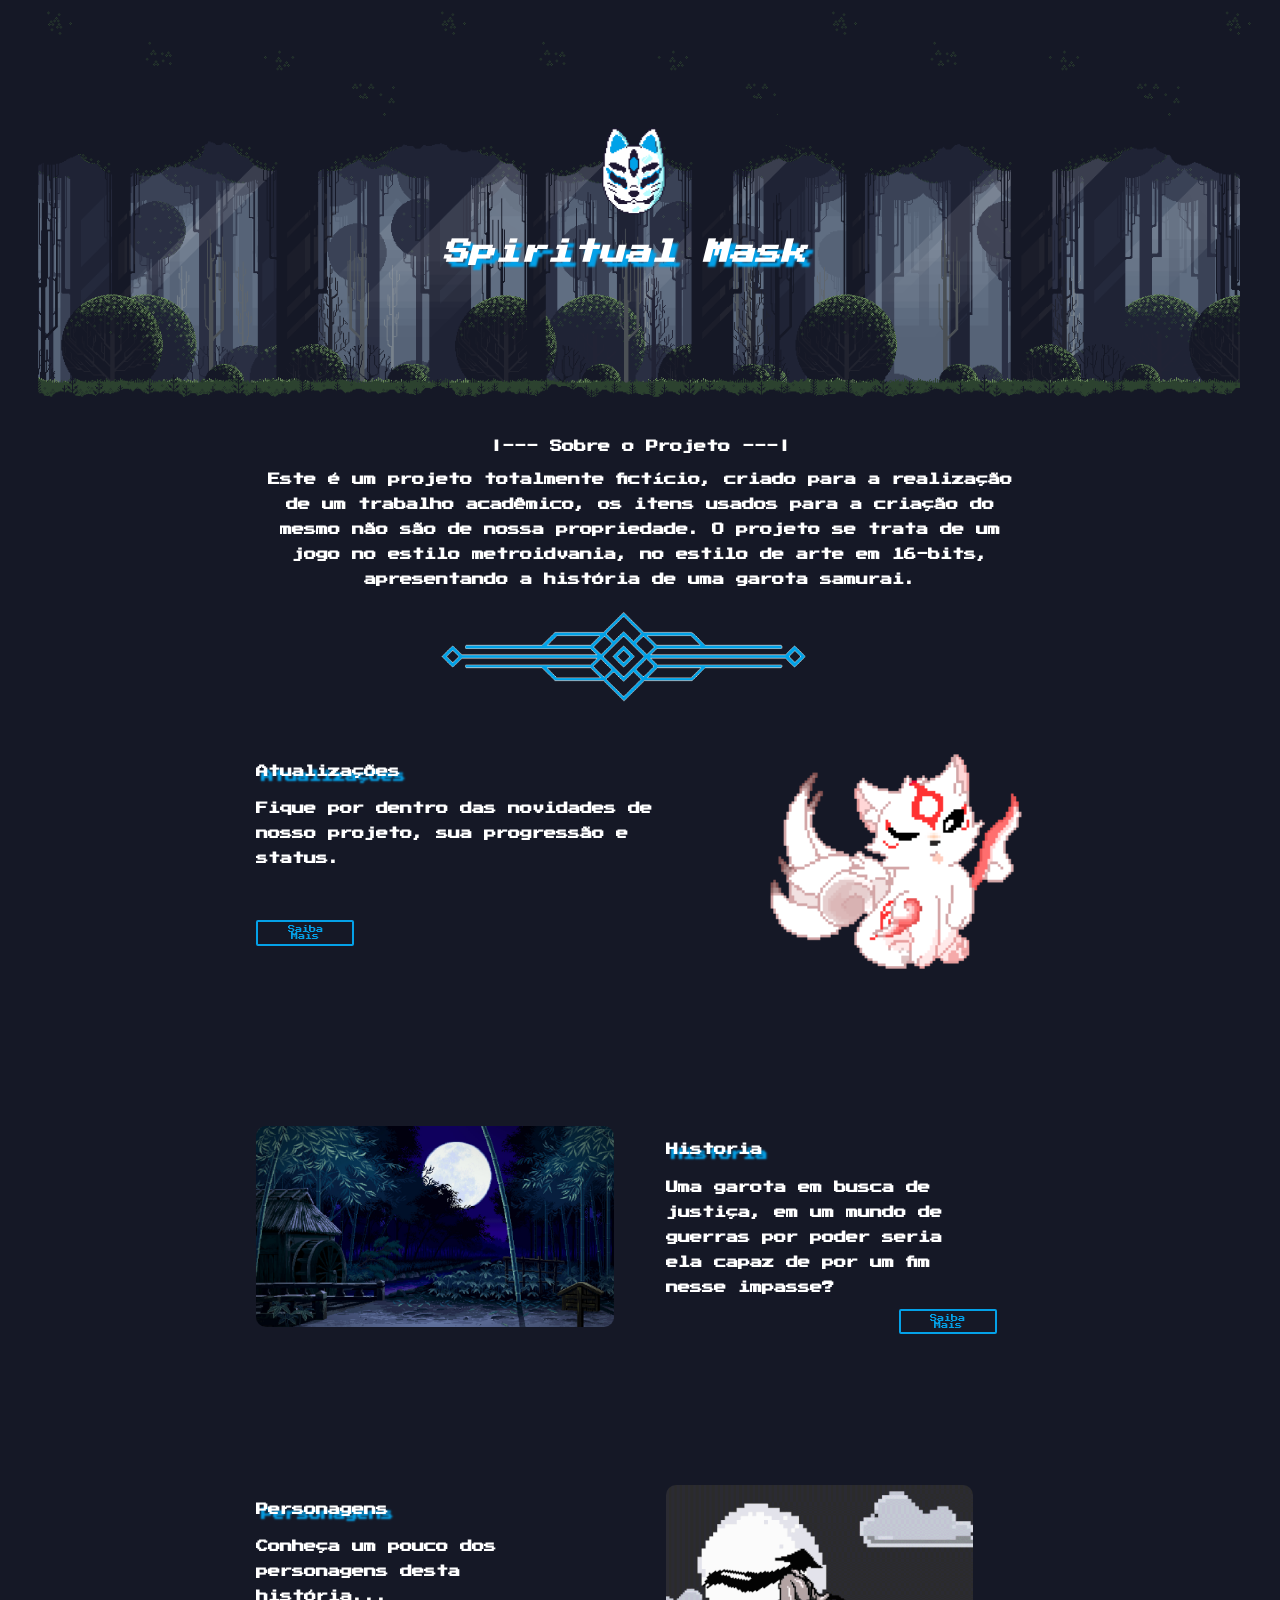
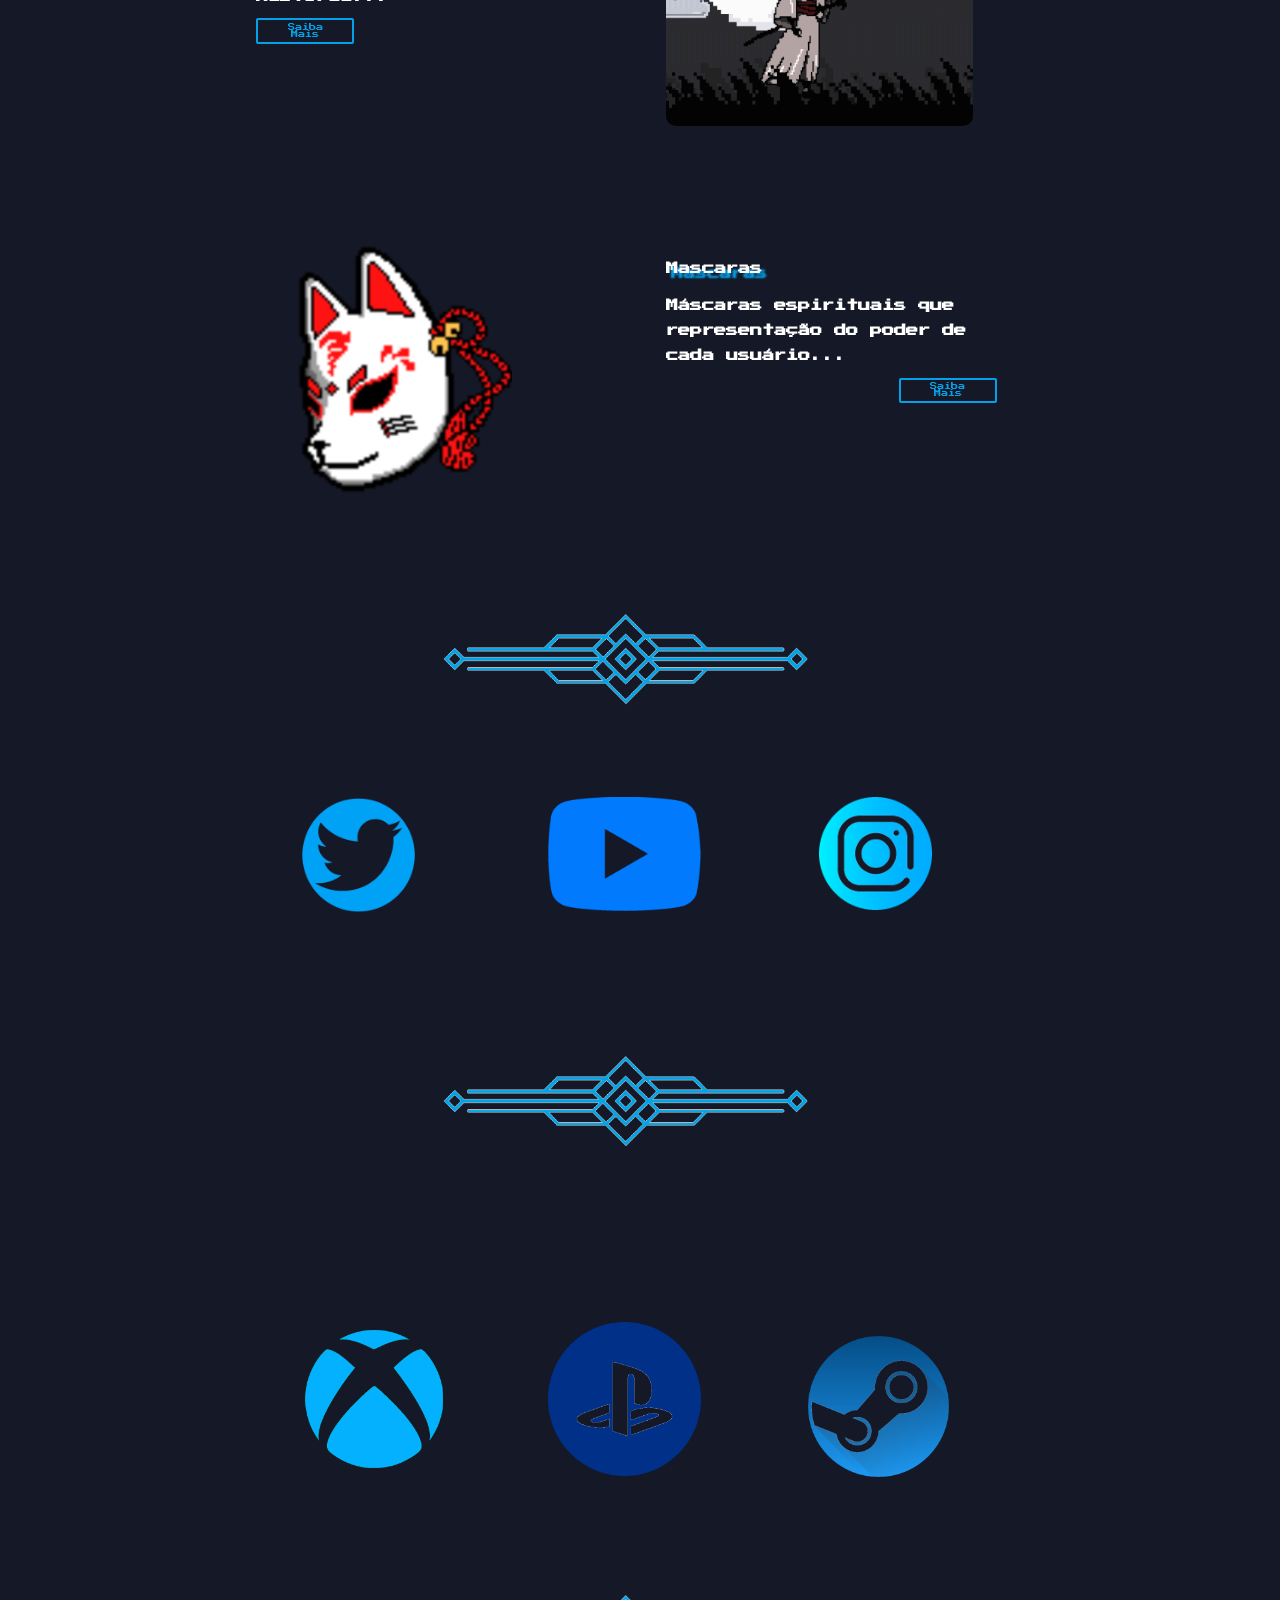
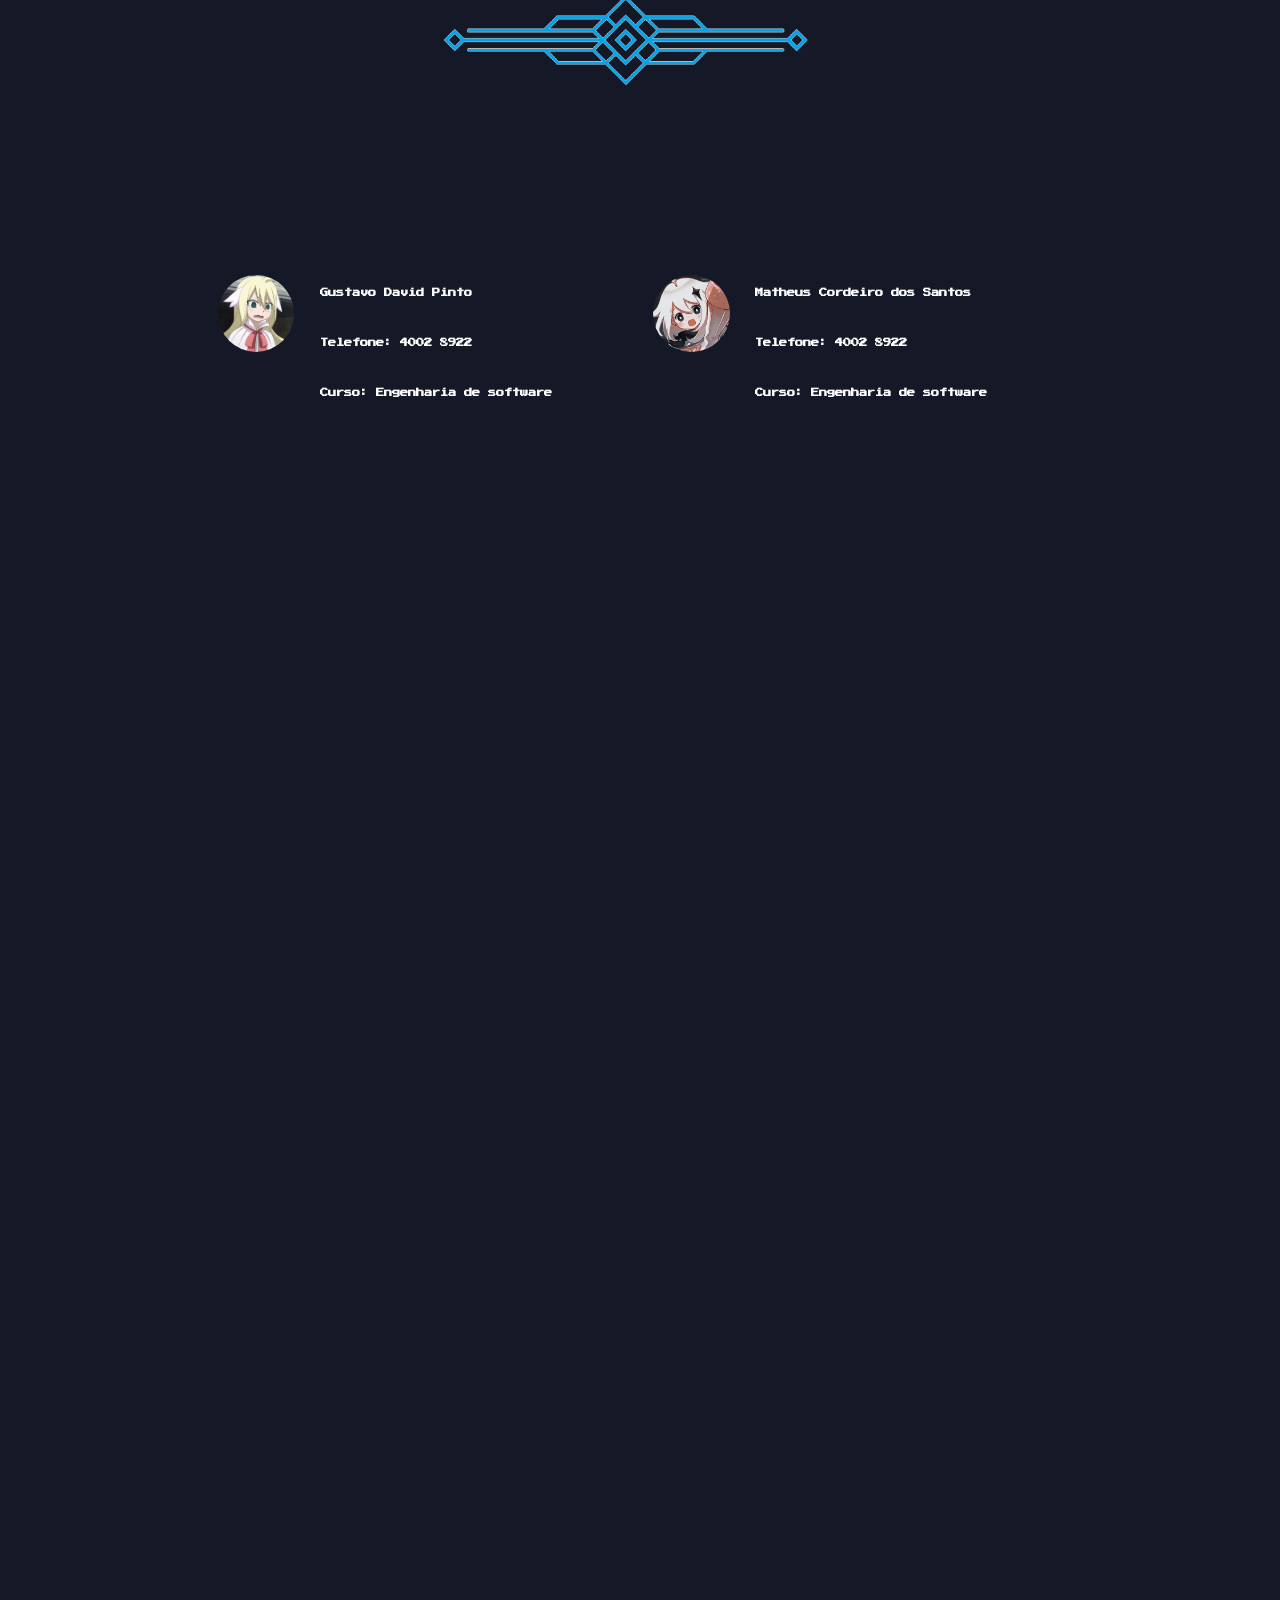
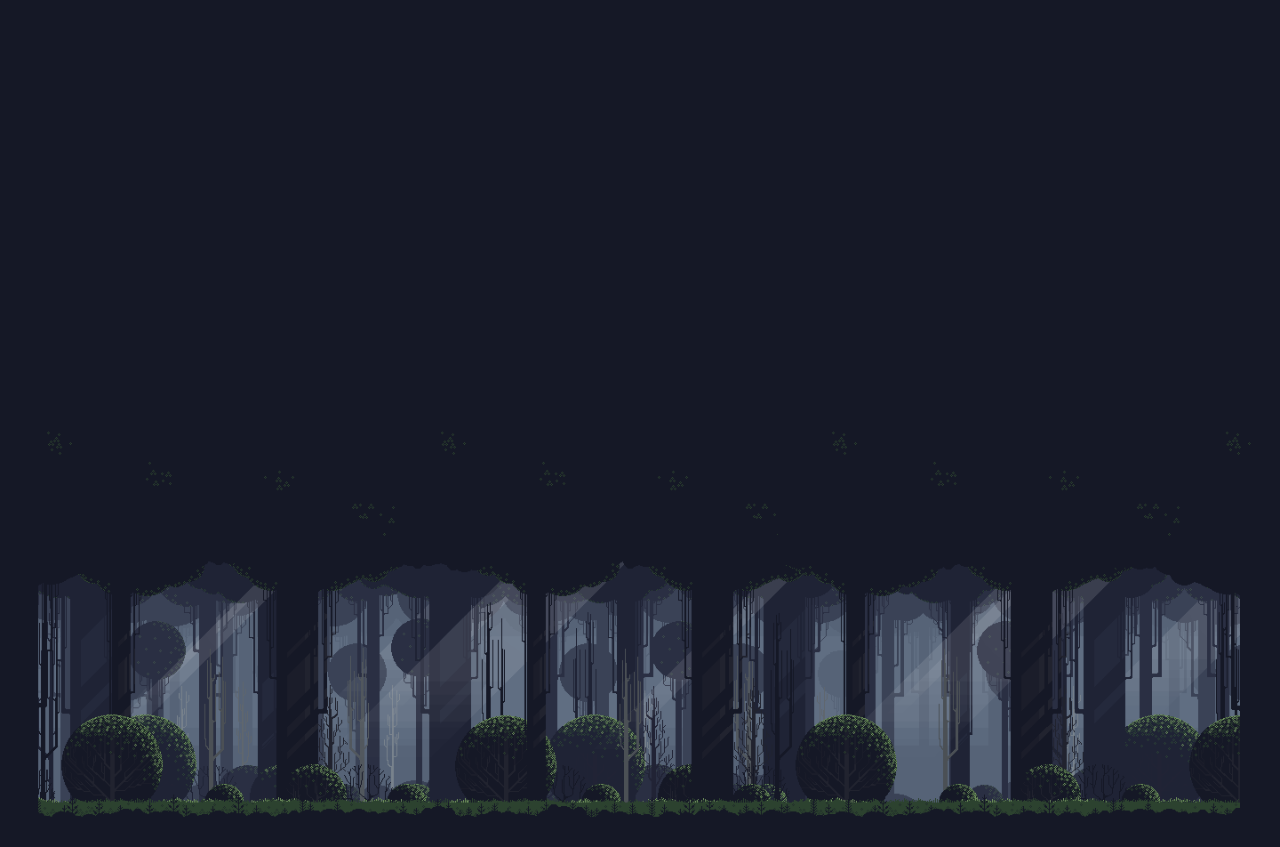
<file: bin/view/index.html>
<!DOCTYPE html>

<html lang="pt-br">

<head>
    <meta charset="utf-8">
    <meta name="viewport" content="width=device-width">
    <title>Spiritual Mask</title>
    <link rel="stylesheet" href="style.css">
    <link rel="shortcut icon" href="Imagens/ImagensMascaras/KitsuneMask.png">
</head>

<body>
    <header class="ContainerTitulo">

        <header class="ImagemFundo">
            <img src="Imagens/ImagensFundo/Titulo.png">
        </header>

        <header class="MaskKitsune">
            <a href="index.html">
                <img src="Imagens/ImagensMascaras/KitsuneMask.png">
            </a>
        </header>

        <header class="textLink">
            <h1>
                <p><a href="index.html"> Spiritual Mask</a></p>
            </h1>
        </header>
    </header>

    <!------------------------------------------------------------------------------------------------------------------------------------------------------------------------>

    <main class="ContainMain">
        <main class="SobreProjeto">
            <h1><a>|--- Sobre o Projeto ---|</a></h1>

            <h1><a>Este é um projeto totalmente fictício, criado para a realização de um trabalho acadêmico, os itens
                    usados para a criação do mesmo não são de nossa propriedade.
                    O projeto se trata de um jogo no estilo metroidvania, no estilo de arte em 16-bits, apresentando a
                    história de uma garota samurai.
                </a></h1>
        </main>
      
      <main class="SeparadorAtualizacoes">
                <img src="Imagens/ImagensFundo/Separador.png">
            </main>

        <!------------------------------------------------------------------------------------------------------------------------------------------------------------------------>

        <main class="Atualizacoes">
          
            <main class="ImagemAtualizacoes">

                <img src="Imagens/ImagensPersonagens/kitsune.png">

            </main>
            <main class="TextoAtualizacoes">
                <h1> <a>
                        <p>
                            Atualizações
                        </p>
                    </a></h1>

                <h1> <a>
                        Fique por dentro das novidades de nosso projeto, sua progressão e status.
                    </a></h1>

                <main class="btAtualizacao">
                    <a href='Construcao.html'><button>Saiba Mais</button></a>
                </main>
            </main>
        </main>

        <!------------------------------------------------------------------------------------------------------------------------------------------------------------------------>

        <main class="Historia">
            <main class="ImagemHistoria">

                <img src="Imagens/ImagensFundo/Cenario.png">

            </main>
            <main class="TextoHistoria">
                <h1> <a>
                        <p>
                            Historia
                        </p>
                    </a></h1>

                <h1> <a>
                        Uma garota em busca de justiça, em um mundo de guerras por poder seria ela
                        capaz de por um fim nesse impasse?
                    </a></h1>

                <main class="btHistoria">
                    <a href='Construcao.html'><button>Saiba Mais</button></a>
                </main>
            </main>

        </main>

        <!------------------------------------------------------------------------------------------------------------------------------------------------------------------------>

        <main class="Personagens">
            <main class="ImagemPersonagens">

                <img src="Imagens/ImagensFundo/Personagem.png">

            </main>
            <main class="TextoPersonagens">
                <h1> <a>
                        <p>
                            Personagens
                        </p>
                    </a></h1>

                <h1> <a>
                        Conheça um pouco dos personagens desta história...
                    </a></h1>

                <main class="btPersonagens">
                    <a href='Personagens.html'><button>Saiba Mais</button></a>
                </main>
            </main>
        </main>

        <!------------------------------------------------------------------------------------------------------------------------------------------------------------------------>

        <main class="Mascaras">
            <main class="ImagemMascaras">

                <img src="Imagens/ImagensMascaras/kitsuneMask1.png">

            </main>
            <main class="TextoMascaras">
                <h1> <a>
                        <p>
                            Mascaras
                        </p>
                    </a></h1>

                <h1> <a>
                        Máscaras espirituais que representação do poder de cada usuário...
                    </a></h1>

                <main class="btMascaras">
                    <a href='Construcao.html'><button>Saiba Mais</button></a>
                </main>

            </main>
        </main>

        <main class="SeparadorRedesSociais">
            <img src="Imagens/ImagensFundo/Separador.png">
        </main>

        <!------------------------------------------------------------------------------------------------------------------------------------------------------------------------>
      
        <main class="RedesSociais">

            <main class="Imagemtwitter">

                <a
                    href="https://twitter.com/i/flow/login?input_flow_data=%7B%22requested_variant%22%3A%22eyJsYW5nIjoicHQifQ%3D%3D%22%7D">
                    <img src="Imagens/ImagensFundo/Twitter.png">
                </a>

            </main>

            <main class="ImagemYouTube">

                <a href="https://www.youtube.com/">
                    <img src="Imagens/ImagensFundo/YouTube.png">
                </a>

            </main>

            <main class="ImagemInstagram">

                <a href="https://www.instagram.com/">
                    <img src="Imagens/ImagensFundo/Instagram.png">
                </a>

            </main>

        </main>

        <main class="SeparadorFimMain">
            <img src="Imagens/ImagensFundo/Separador.png">
        </main>

        <!------------------------------------------------------------------------------------------------------------------------------------------------------------------------>   

      <main class="Plataformas"> 

          <main class= "playstation">
            <img src="Imagens/ImagensFundo/Playstation.png">
          </main>

          <main class= "steam">
            <img src="Imagens/ImagensFundo/Steam.png">
          </main>

          <main class= "xbox">
            <img src="Imagens/ImagensFundo/Xbox.png">
          </main>

        </main>

      <main class="SeparadorFimMain3">
            <img src="Imagens/ImagensFundo/Separador.png">
        </main>
      
 <!------------------------------------------------------------------------------------------------------------------------------------------------------------------------>    
        <main class="containFim">

            <main class="GustavoDesenvolvedores">
                <img src="Imagens/ImagensFundo/Mavis.jpg">

            </main>

            <main class="TextGustavoDesenvolvedores">
                <h1><a>
                        Gustavo David Pinto<br><br>

                        Telefone: 4002 8922<br><br>

                        Curso: Engenharia de software
                    </a></h1>
            </main>


            <main class="MatheusDesenvolvedores">
                <img src="Imagens/ImagensFundo/paimon.jpg">

            </main>

            <main class="TextMatheusDesenvolvedores">
                <h1><a>
                        Matheus Cordeiro dos Santos<br><br>

                        Telefone: 4002 8922<br><br>

                        Curso: Engenharia de software
                    </a></h1>

            </main>
        </main>
    </main>


    <!---------------------------------------------------------------------Fim--------------------------------------------------------------------------------------------------->

    <footer >

        <footer class="containFimbackground">
            <img src = "Imagens/ImagensFundo/Titulo.png">
        </footer>
        
    </footer>

</body>

</html>
</file>
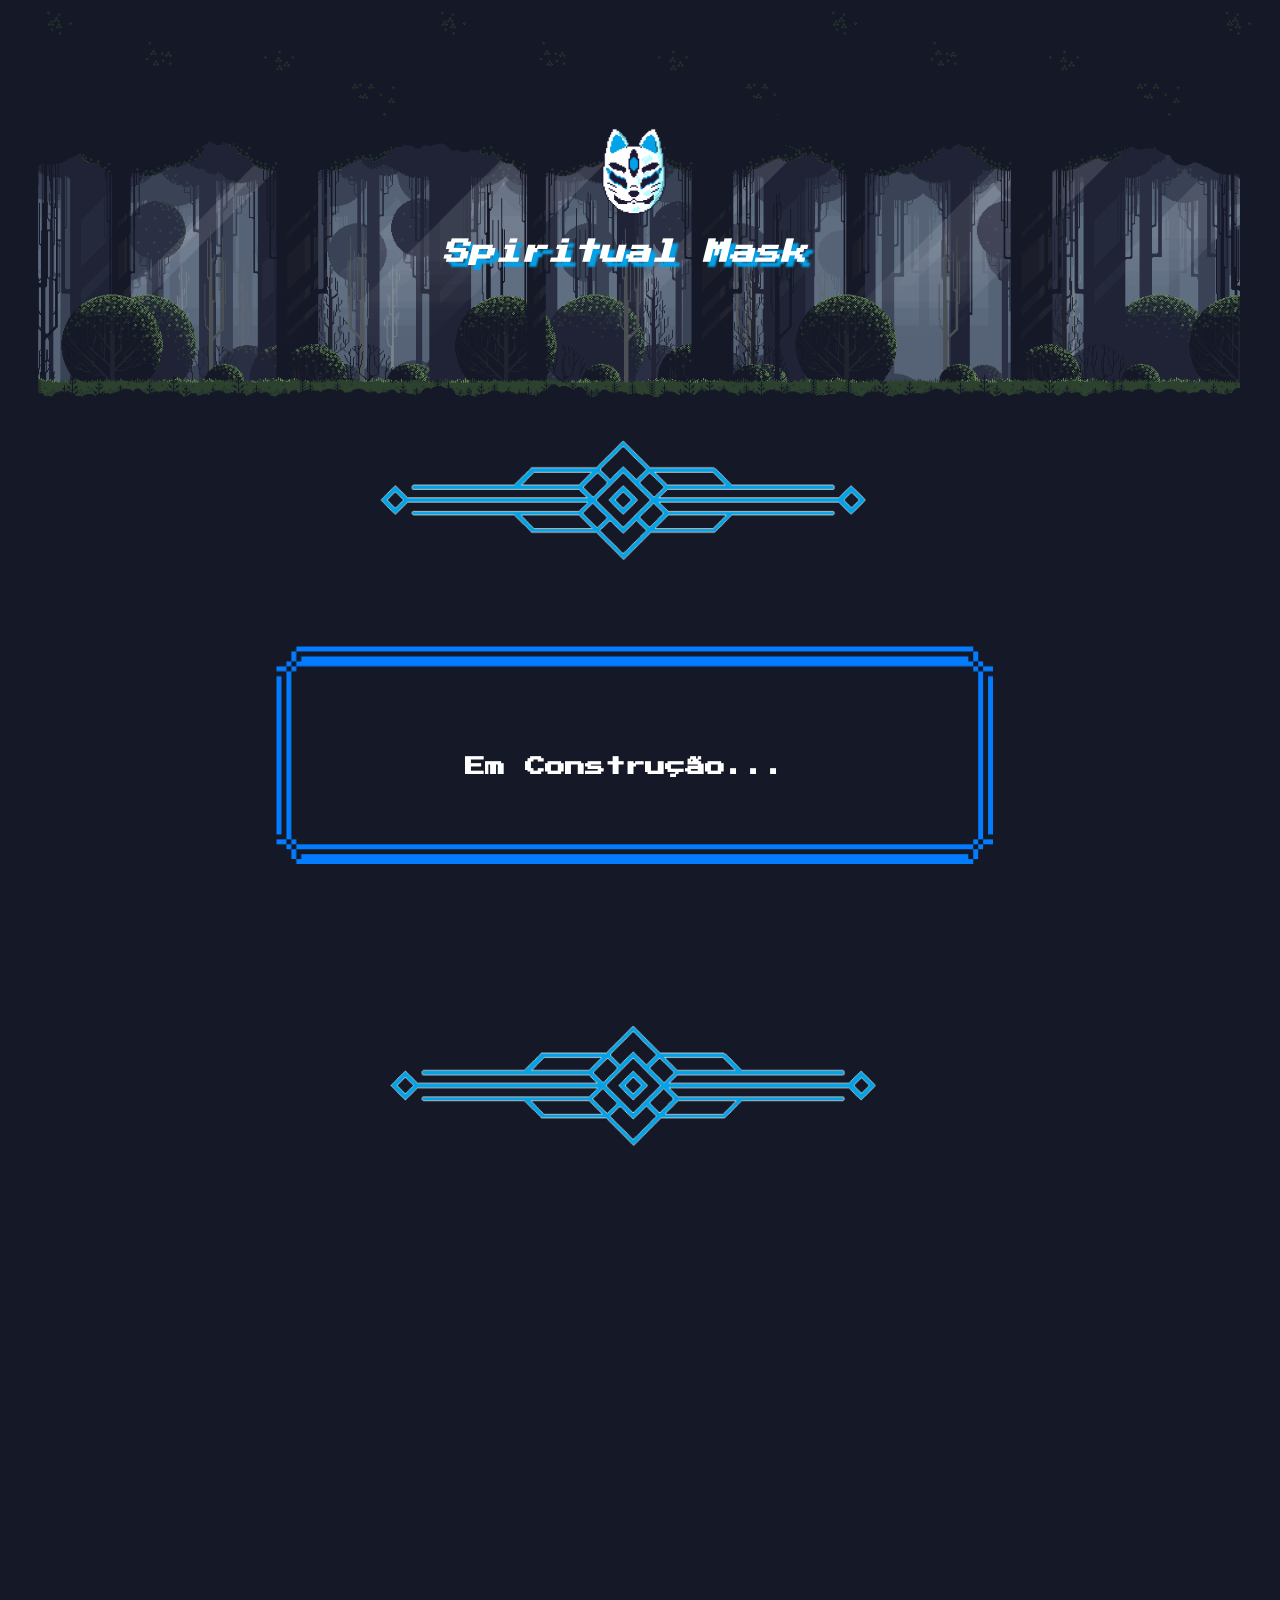
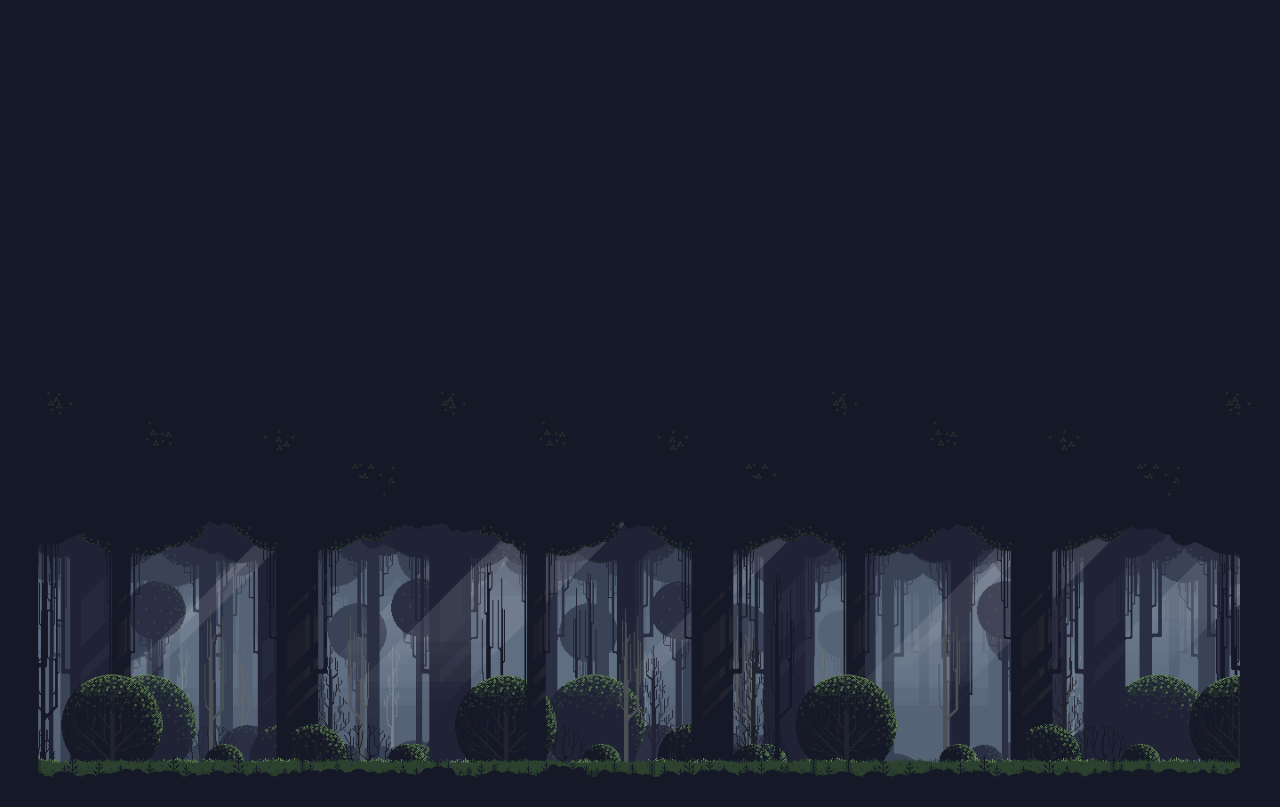
<file: bin/view/Construcao.html>
<!DOCTYPE html>

<html lang="pt-br">

<head>
    <meta charset="utf-8">
    <meta name="viewport" content="width=device-width">
    <title>Spiritual Mask</title>
    <link rel="stylesheet" href="style.css">
    <link rel="shortcut icon" href="Imagens/ImagensMascaras/KitsuneMask.png">
</head>

<body>
    <header class="ContainerTitulo">

        <header class="ImagemFundo">
            <img src="Imagens/ImagensFundo/Titulo.png">
        </header>

        <header class="MaskKitsune">
            <a href="index.html">
                <img src="Imagens/ImagensMascaras/KitsuneMask.png">
            </a>
        </header>

        <header class="textLink">
            <h1>
                <p><a href="index.html"> Spiritual Mask</a></p>
            </h1>
        </header>
    </header>
    
    <!------------------------------------------------------------------------------------------------------------------------------------------------------->

    <main class="ContainMain">
        <main class="MainConstrucao">

            <main class="SeparadorConstrucao">
                <img src="Imagens/ImagensFundo/Separador.png">
            </main>

            <main class="ConstrucaoFundo">
                <img src="Imagens/ImagensFundo/Dialogo.png">
            </main>
            <main class="ConstrucaoTexto">
                <h1><a>
                        Em Construção...
                    </a></h1>
            </main>
            <main class="SeparadorFimConstrucao">
                <img src="Imagens/ImagensFundo/Separador.png">
            </main>
        </main>
    </main>




    


    <footer>

       <footer class="containFimbackground3">
            <img src = "Imagens/ImagensFundo/Titulo.png">
          </footer>

    </footer>
</body>
</file>
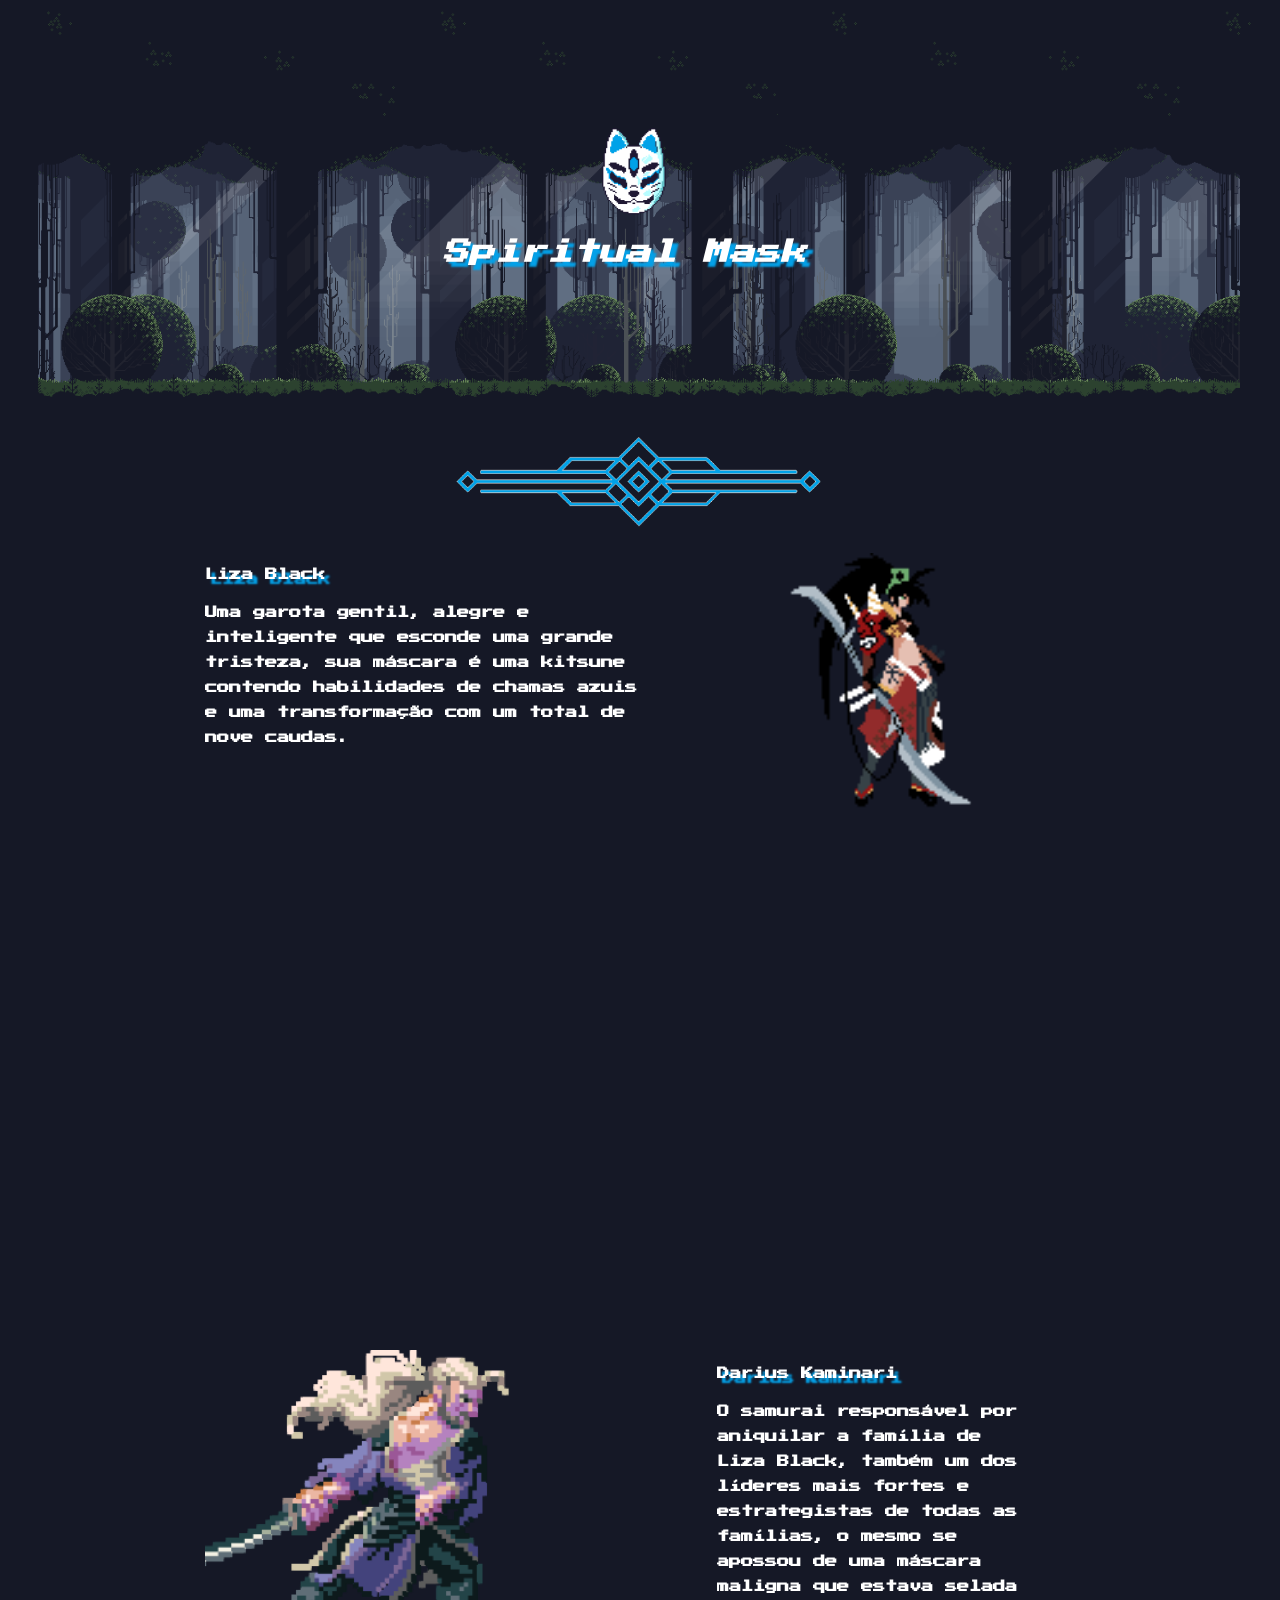
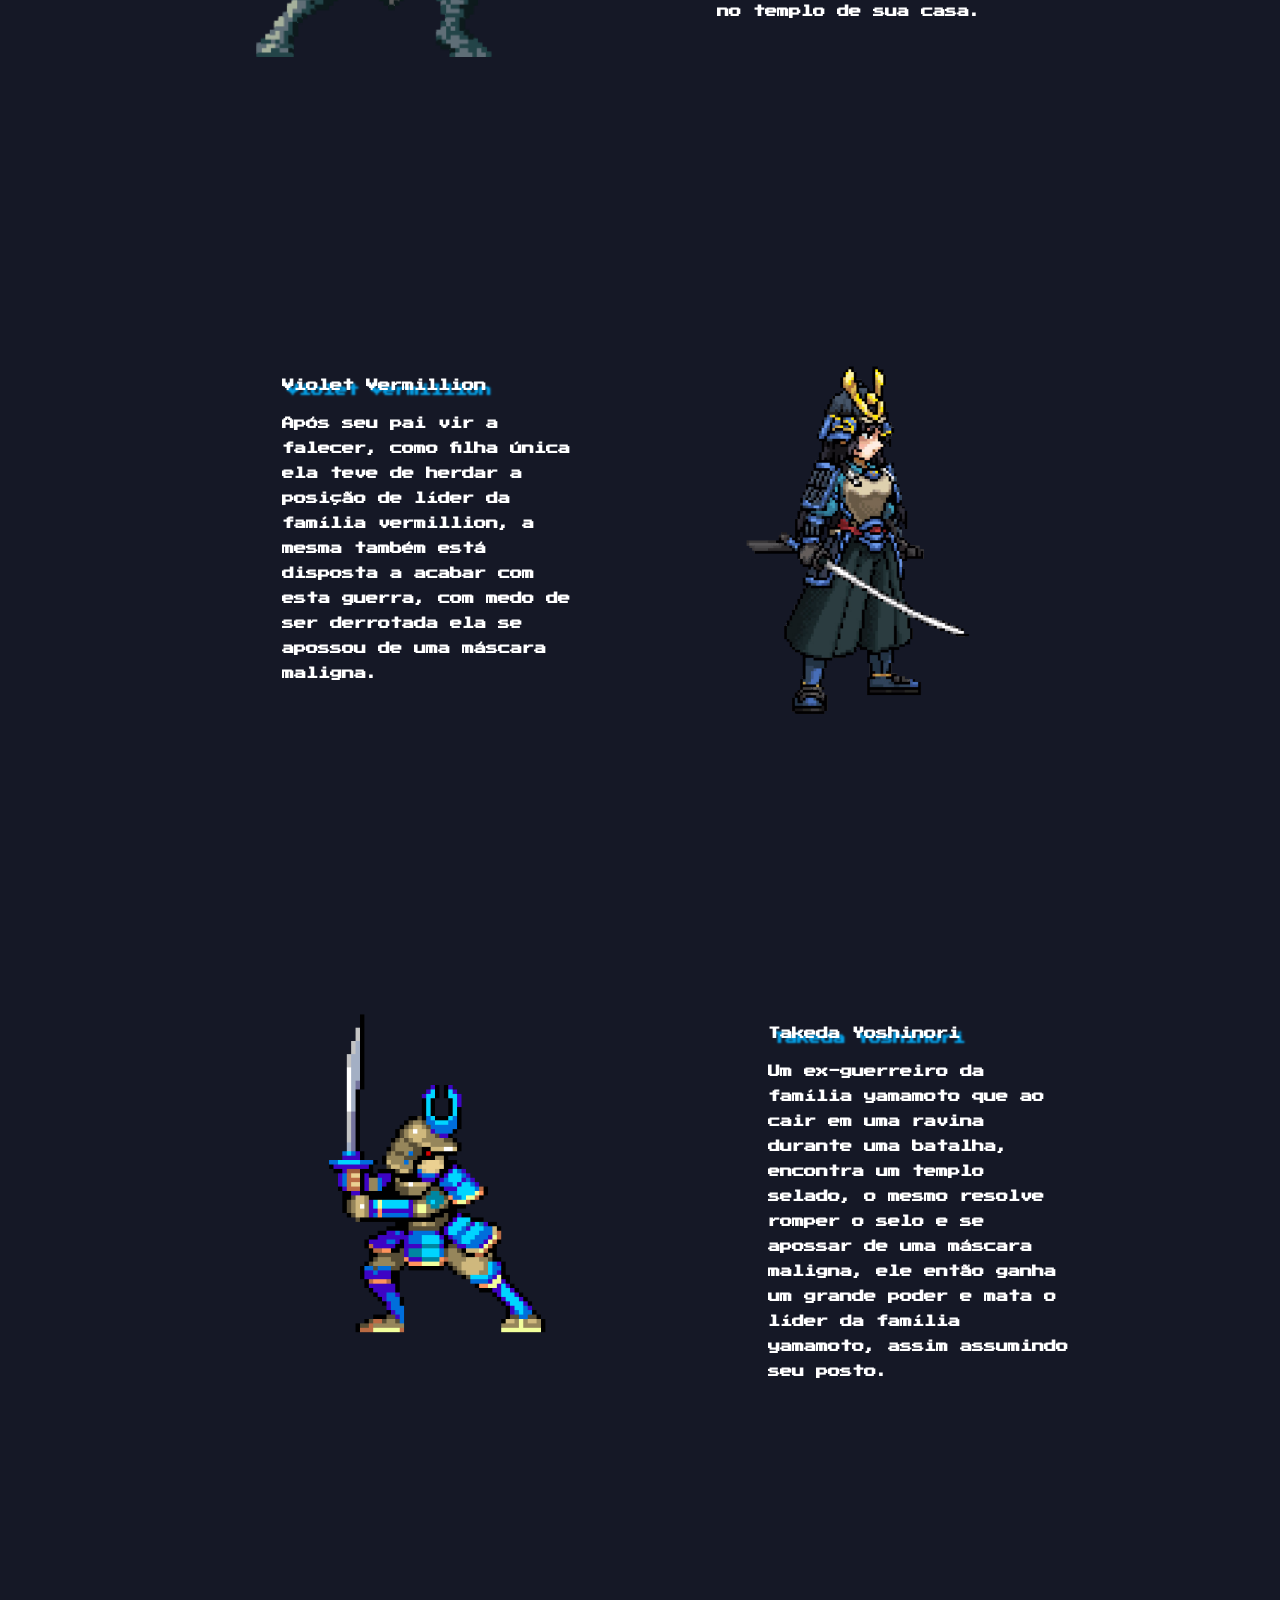
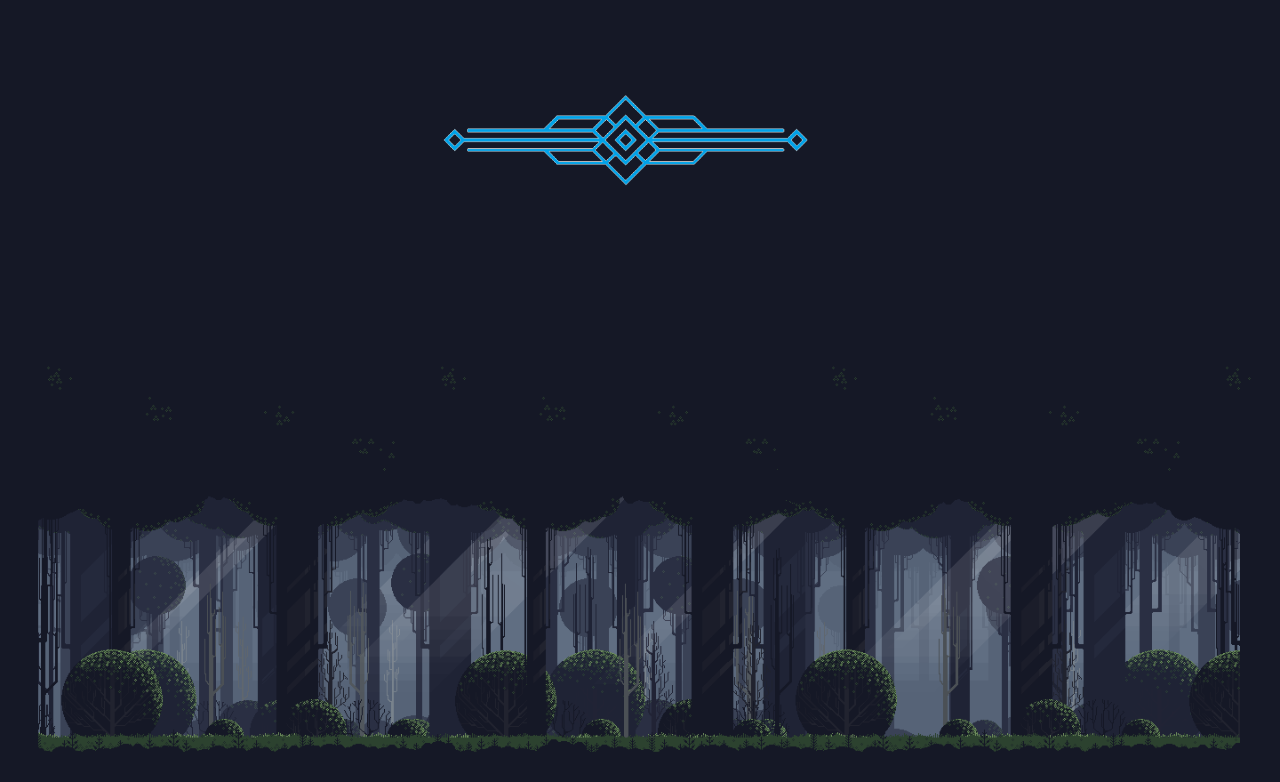
<file: bin/view/Personagens.html>
<!DOCTYPE html>

<html lang="pt-br">

<head>
    <meta charset="utf-8">
    <meta name="viewport" content="width=device-width">
    <title>Spiritual Mask</title>
    <link rel="stylesheet" href="style.css">
    <link rel="shortcut icon" href="Imagens/ImagensMascaras/KitsuneMask.png">
</head>

<body>
    <header class="ContainerTitulo">

        <header class="ImagemFundo">
            <img src="Imagens/ImagensFundo/Titulo.png">
        </header>

        <header class="MaskKitsune">
            <a href="index.html">
                <img src="Imagens/ImagensMascaras/KitsuneMask.png">
            </a>
        </header>

        <header class="textLink">
            <h1>
                <p><a href="index.html"> Spiritual Mask</a></p>
            </h1>
        </header>
    </header>


    <main class="LizaBlack">
        <main class="SeparadorPersonagens">
            <img src="Imagens/ImagensFundo/Separador.png">
        </main>
        <main class="SamuraiGirl">
            <img src="Imagens/ImagensPersonagens/samurai girl.png">
            <main class="TextoLiza">
                <h1> <a>
                        <p>
                            Liza Black
                        </p>
                    </a></h1>
                <h1> <a>
                        Uma garota gentil, alegre e inteligente que esconde uma grande tristeza, sua máscara é uma
                        kitsune contendo habilidades de chamas azuis e uma transformação com um total de nove caudas.
                    </a></h1>
            </main>
        </main>
    </main>

    <main class="Darius">
        <main class="ImagemDarius">

            <img src="Imagens/ImagensPersonagens/Darius.png">

        </main>
        <main class="TextoDarius">
            <h1> <a>
                    <p>
                        Darius Kaminari
                    </p>
                </a></h1>

            <h1> <a>
                    O samurai responsável por aniquilar a família de Liza Black, também um dos líderes mais fortes e
                    estrategistas de todas as famílias, o mesmo se apossou de uma máscara maligna que estava selada no
                    templo de sua casa.
                </a></h1>
        </main>
    </main>

  <main class="VioletVermillion">
        <main class="ImagemViolet">
            <img src="Imagens/ImagensPersonagens/Violet.png">
            <main class="TextoViolet">
                <h1> <a>
                        <p>
                            Violet Vermillion
                        </p>
                    </a></h1>
                <h1> <a>
         Após seu pai vir a falecer, como filha única ela teve de herdar a posição de líder da família vermillion, a mesma também está disposta a acabar com esta guerra, com medo de ser derrotada ela se apossou de uma máscara maligna.
                    </a></h1>
            </main>
        </main>
    </main>

  <main class="Takeda">
        <main class="ImagemTakeda">

            <img src="Imagens/ImagensPersonagens/Samurai.png">

        </main>
        <main class="TextoTakeda">
            <h1> <a>
                    <p>
                        Takeda Yoshinori
                    </p>
                </a></h1>

            <h1> <a>
Um ex-guerreiro da família yamamoto que ao cair em uma ravina durante uma batalha, encontra um templo selado, o mesmo resolve romper o selo e se apossar de uma máscara maligna, ele então ganha um grande poder e mata o líder da família yamamoto, assim assumindo seu posto.
                </a></h1>
        </main>
    </main>

    <main class="SeparadorFimMain2">
            <img src="Imagens/ImagensFundo/Separador.png">
    </main>

        <footer>

          <footer class="containFimbackground2">
            <img src = "Imagens/ImagensFundo/Titulo.png">
          </footer>
          
        </footer>


</body>
</file>
<file: bin/view/style.css>
@import url('https://fonts.googleapis.com/css?family=Press+Start+2P');

body {
  margin:0;
  font-family: 'Press Start 2P';
  background-color: #151826;
}
a{
    color:white;
    text-decoration: none;
    line-height:25px;
}

b{
    color:black;
    text-decoration: none;
    line-height:30px;
}

p{
    text-shadow: 5px 5px 2px #04a1e8;
}

button{
    padding: 5% 40%;
    text-align: center;
    justify-content: center;
    font-family: 'Press Start 2P';
    color:#04a1e8;
    border:2px solid #04a1e8;
    border-radius:2px;
    background: transparent;
    transition: 1s;
    font-size: calc(5px + (17 - 16) * (100vw - 400px) / (800 - 400));
}

button:hover{
   padding: 5% 40%;
    font-family: 'Press Start 2P';
    color:white;
    border:2px solid #04a1e8;
    border-radius:2px;
    background:#04a1e8 ;
    font-size: calc( 5px + (17 - 16) * (100vw - 400px) / (800 - 400));
}


/*---------------------------------------------Titulo------------------------------------------------------------------------------------*/

.ContainerTitulo{
    position: relative;
    padding: 0;
    margin:0;
}


.ImagemFundo img{
    position: relative;
    height: 100%;
    width: 100%;
}

.MaskKitsune img{
    position: absolute;
    height: auto;
    width: 5%;
    bottom:auto;
    top: 30%;
    right:48%;

}

.textLink{
    align-items: center;
    text-align:center;
    font-style:italic;
    position: absolute;
    bottom:auto;
    top: 50%;
    right:37%;
    left:auto;
    font-size: calc( 4px + (20 - 16) * (100vw - 400px) / (800 - 400));
}




/*---------------------------------------------Main------------------------------------------------------------------------------------*/

.ContainMain{
    position: relative;
    padding-right: 20vw;
    padding-left: 20vw;
}

.SobreProjeto{
    justify-content:center;
    align-items: center;
    text-align:center;
    font-size: calc( 4px + (17 - 16) * (100vw - 400px) / (800 - 400));
    
}

/*---------------------------------------------------------------------------------------------------------------------------*/

.SeparadorAtualizacoes img{
    position: relative;
    height: auto;
    width: 50%;
    bottom:auto;
    top: 100%;
    left:23%;
}

.Atualizacao{
    position: relative;
    padding-right: 20vw;
    padding-left: 20vw;
    top: 100%;
    bottom:auto;
    height: auto;
}

.ImagemAtualizacoes img{
    position: absolute;
    height: auto;
    width: 20%;
    right:20%;
    bottom:auto;
    top: 115%;
    
}

.TextoAtualizacoes{
    position: absolute;
    justify-content:flex-start;
    font-size: calc( 4px + (17 - 16) * (100vw - 400px) / (800 - 400));
    top: 113%;
    width: 34%;
}

.btAtualizacao{
    position:absolute;
    text-align: center;
    top:130%;
    justify-content:flex-start;
    left: 0;
}
/*---------------------------------------------------------------------------------------------------------------------------*/
.Historia{
    position: absolute;
    padding-right: 20vw;
    padding-left: 20vw;
    top: 250%;
    bottom:auto;
    height: auto;
}

.ImagemHistoria img{
    border-radius:10px;
    position: absolute;
    height: auto;
    width: 70%;
    left:0;
    bottom:auto;
}

.TextoHistoria{
    position: absolute;
    justify-content:flex-start;
    font-size: calc( 4px + (17 - 16) * (100vw - 400px) / (800 - 400));
    left:80%;
    width: 60%;
    height:auto;
}

.btHistoria{
    position:absolute;
    justify-content:flex-end;
    top:100%;
    right:0;
}

/*---------------------------------------------------------------------------------------------------------------------------*/

.Personagens{
    position: absolute;
    padding-right: 20vw;
    padding-left: 20vw;
    top: 380%;
    bottom:auto;
    height: auto;
}

.ImagemPersonagens img{
    position: absolute;
    border-radius:10px;
    height: auto;
    width: 60%;
    left:80%;
    bottom:auto;
}

.TextoPersonagens{
    position: absolute;
    justify-content:flex-start;
    font-size: calc( 4px + (17 - 16) * (100vw - 400px) / (800 - 400));
    left:0;
    width: 60%;
    height:auto;
}

.btPersonagens{
    position:absolute;
    top:100%;
    left: 0;
}




/*---------------------------------------------------------------------------------------------------------------------------*/
.Mascaras{
    position: absolute;
    padding-right: 20vw;
    padding-left: 20vw;
    top: 510%;
    bottom:auto;
    height: auto;
}

.ImagemMascaras img{
    border-radius:10px;
    position: absolute;
    height: auto;
    width: 50%;
    left:0;
    bottom:auto;
}

.TextoMascaras{
    position: absolute;
    justify-content:flex-start;
    font-size: calc( 4px + (17 - 16) * (100vw - 400px) / (800 - 400));
    left:80%;
    width: 60%;
    height:auto;
}

.btMascaras{
    position:absolute;
    top:100%;
    right: 0;
}

.SeparadorRedesSociais img{
    position: absolute;
    left:34%;
    height: auto;
    width: 30%;
    bottom:auto;
    top: 640%;
}



/*-----------------------------------------------RedesSociais----------------------------------------------------------------------------*/

.RedesSociais{
    position: absolute;
    padding-right: 20vw;
    padding-left: 20vw;
    top: 710%;
    bottom:auto;
    height: auto;
}

.Imagemtwitter img{
    top:20%;
    position: absolute;
    height: auto;
    width: 40%;
    bottom:auto;
    left:0%;
}

.ImagemYouTube img{
    top:5%;
    position: absolute;
    height: auto;
    width: 30%;
    bottom:auto;
    left:57%;
}

.ImagemInstagram img{
    top:20%;
    position: absolute;
    height: auto;
    width: 22%;
    bottom:auto;
    left:110%;
}

.SeparadorFimMain img{
    position: absolute;
    left:34%;
    height: auto;
    width: 30%;
    bottom:auto;
    top: 800%;
}

.SeparadorFimMain2 img{
    position: absolute;
    left:34%;
    height: auto;
    width: 30%;
    bottom:auto;
    top: 365%;
}

/*------------------------ PLATAFORMAS ----------------------------------------------------*/

.Plataformas {
  position: absolute;
  padding-right: 20vw;
  padding-left: 20vw;
  top: 900%;
  bottom:auto;
  height: auto;
}

.xbox img{
    top:20%;
    position: absolute;
    height: auto;
    width: 30%;
    bottom:auto;
    left:8%;
}


.playstation img{
    top:5%;
    position: absolute;
    height: auto;
    width: 30%;
    bottom:auto;
    left:57%;
}

.steam img{
    top:20%;
    position: absolute;
    height: auto;
    width: 33%;
    bottom:auto;
    left:105%;
}


/*-----------------------------------------------rodape----------------------------------------------------------------------------*/

.SeparadorFimMain3 img{
    position: absolute;
    left:34%;
    height: auto;
    width: 30%;
    bottom:auto;
    top: 995%;
}


.containFim{
    top:1100%;
    right: 43%;
    position: absolute;
    padding-right: 20vw;
    padding-left: 20vw;
}

.GustavoDesenvolvedores img{
    border-radius:50px;
    top:0;
    position: absolute;
    height: auto;
    width: 15%;
    bottom:auto;
    left:0;
}

.TextGustavoDesenvolvedores{
    position: absolute;
    font-size: calc( 2px + (17 - 16) * (100vw - 400px) / (800 - 400));
    height: auto;
    width: 60%;
    top: 110%;
    left:20%;
}

.MatheusDesenvolvedores img{
    border-radius:50px;
    top:0;
    position: absolute;
    height: auto;
    width: 15%;
    bottom:auto;
    right:0;
    
}

.TextMatheusDesenvolvedores{
    top:110%;
    position: absolute;
    font-size: calc( 2px + (17 - 16) * (100vw - 400px) / (800 - 400));
    left:105%;
    width: 60%;

}


.containFimbackground img{
    margin:0;
    padding:0;
    position: absolute;
    left:0;
    top:580%;
    width: 100%;
}

.containFimbackground2 img{
    margin:0;
    padding:0;
    position: absolute;
    left:0;
    top: 395%;
    width: 100%;
}




/*--------------------------------Construcao.html-------------------------------------------------------------------------------------------*/


.MainConstrucao{
    position: absolute;
    padding-right: 20vw;
    padding-left: 20vw;
}

.SeparadorConstrucao img{
    position: relative;
    align-items: center;
    height: auto;
    width: 100%;
    bottom:auto;
    top: 50%;
    right: 28%;
}

.ConstrucaoFundo img{
    position: absolute;
    top: 150%;
    width:70%;
    right:28%;
}

.ConstrucaoTexto{
    position: absolute;
    text-align: center;
    width:40%;
    height:502%;
    top:215%;
    left:auto;
    right: 44%;
    font-size: calc( 8px + (17 - 16) * (100vw - 400px) / (800 - 400));
}

.SeparadorFimConstrucao img{
    position: absolute;
    align-items: center;
    height: auto;
    width: 50%;
    bottom:auto;
    left: auto;
    top: 400%;
    right:38%;
}




/*  ----------------------  PERSONAGENS ---------------------------------------------------------------------------------------------------------------------------------*/

.SeparadorPersonagens img {
  position: relative;
    height: auto;
    width: 50%;
    bottom:auto;
    top: 50%;
    left:25%;
}

.LizaBlack {
    position: relative;
    padding-right: 20vw;
    padding-left: 20vw;
    top: 100%;
    bottom:auto;
    height: auto;
}

.SamuraiGirl img {
  position: absolute;
  height: auto;
  width: 20%;
  right:20%;
  bottom:auto;
  top: 115%;
}

.TextoLiza {
  position: absolute;
    justify-content:flex-start;
    font-size: calc( 4px + (17 - 16) * (100vw - 400px) / (800 - 400));
    top: 113%;
    width: 34%;
    right: 50%;
}

.Darius {
  position: absolute;
  padding-right: 20vw;
  padding-left: 20vw;
  top: 150%;
  bottom:auto;
  height: auto;
}

.ImagemDarius img {
  position: absolute;
  border-radius:10px;
  height: auto;
  width: 60%;
  left:40%;
  bottom:auto;
}

.TextoDarius {
  position: absolute;
  justify-content:flex-start;
  font-size: calc( 4px + (17 - 16) * (100vw - 400px) / (800 - 400));
  left:140%;
  width: 60%;
  height:auto;
}

.VioletVermillion {
  position: absolute;
  padding-right: 20vw;
  padding-left: 20vw;
  top: 218%;
  bottom:auto;
  height: auto;
}

.ImagemViolet img {
  position: absolute;
  border-radius:10px;
  height: auto;
  width: 45%;
  left:145%;
  bottom: auto;
}

.TextoViolet {
  position: absolute;
  justify-content:flex-start;
  font-size: calc( 4px + (17 - 16) * (100vw - 400px) / (800 - 400));
  left: 55%;
  width: 60%;
  height:auto;
}

.Takeda {
  position: absolute;
  padding-right: 20vw;
  padding-left: 20vw;
  top: 290%;
  bottom:auto;
  height: auto;
}

.ImagemTakeda img {
  border-radius:10px;
  position: absolute;
  height: auto;
  width: 50%;
  left: 60%;
  bottom:auto;
}

.TextoTakeda {
  position: absolute;
  justify-content:flex-start;
  font-size: calc( 4px + (17 - 16) * (100vw - 400px) / (800 - 400));
  left: 150%;
  width: 60%;
  height:auto;
}


.TheEnd{
    position: relative;
    width: 100%;
    height:100%;
}

.containFimbackground3 img{
    margin:0;
    padding:0;
    position: absolute;
    left:0;
    top: 220%;
    width: 100%;
}
</file>
